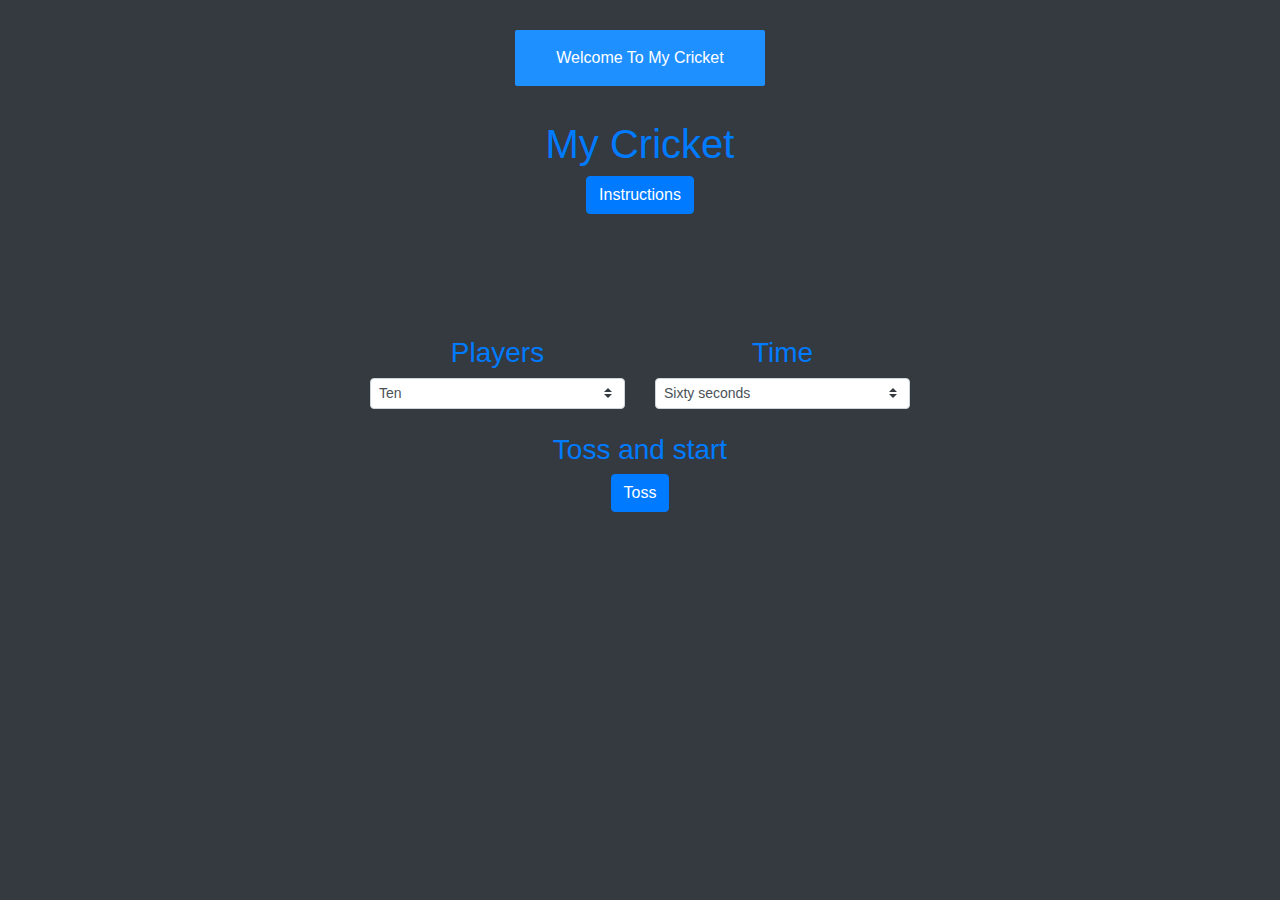
<file: index.html>
<!DOCTYPE html>
<html lang="en">
  <head>
    <meta charset="UTF-8" />
    <meta name="viewport" content="width=device-width, initial-scale=1.0" />
    <title>CRICKET</title>
    <script src="https://code.jquery.com/jquery-3.5.1.slim.min.js"></script>
    <script src="https://cdn.jsdelivr.net/npm/popper.js@1.16.0/dist/umd/popper.min.js"></script>
    <link
      rel="stylesheet"
      href="https://stackpath.bootstrapcdn.com/bootstrap/4.5.0/css/bootstrap.min.css"
    />
    <link rel="shortcut icon" href="1.png" />
    <link rel="stylesheet" href="index.css" />
  </head>
  <body onload="toast()" class="bg-dark text-primary text-center">
    <h1 style="text-align: center; margin: 3em">
      My Cricket <br />
      <button class="btn btn-primary" id="myBtn">Instructions</button>
    </h1>
    <div id="myModal" class="modal">
      <div class="modal-content">
        <div class="modal-header bg-dark">
          <h2>Instructions</h2>
          <span class="close">&times;</span>
        </div>
        <div class="modal-body bg-light">
          <p>Please select the no of players and time</p>
          <p>Click on the toss to start the game</p>
          <p>Each player will have 6 balls to play untill he is out</p>
          <p>You need to click the hit button to score the runs</p>
          <p>
            After the game ended Please scroll down to bottom and click the
            Match results button to see the match results
          </p>
        </div>
      </div>
    </div>
    <div class="container mt-4">
      <div class="row justify-content-center disable">
        <div class="col-5 col-lg-3">
          <label for="" class="h3">Players</label>
          <select class="custom-select custom-select-sm" id="players">
            <option value="5">Five</option>
            <option value="10" selected>Ten</option>
            <option value="11">Eleven</option>
          </select>
        </div>
        <div class="col-5 col-lg-3 disable">
          <label for="" class="h3">Time</label>
          <select class="custom-select custom-select-sm" id="time">
            <option value="60" selected>Sixty seconds</option>
            <option value="90">Ninety seconds</option>
          </select>
        </div>
      </div>
      <div class="row justify-content-center mt-4 disable">
        <div class="col-5 col-lg-3 text-center">
          <p class="h3">Toss and start</p>
          <button class="btn btn-primary" type="button" onclick="toss()">
            Toss
          </button>
        </div>
      </div>
      <div class="row justify-content-center mt-4 enable">
        <div class="col-5 col-lg-3 text-center">
          <p class="h3" id="tossResult"></p>
          <br /><br />
          <p id="matchSettings"></p>
          <br /><br />
          <p class="h5">Match starting in</p>
          <p class="h1" id="countdown">5</p>
        </div>
      </div>
    </div>
    <div id="snackbar">Welcome To My Cricket</div>
  </body>
  <script>
    let players;
    let time;
    $(".enable").each(function (i, obj) {
      $(obj).hide();
    });
    function toss() {
      players = $("#players").val();
      time = $("#time").val();
      $(".disable").each(function (i, obj) {
        $(obj).hide();
      });
      $(".enable").each(function (i, obj) {
        $(obj).show();
      });
      let batting = Math.round(Math.random()) + 1;
      $("#tossResult").text(`Team ${batting} bats first`);
      $("#matchSettings").html(
        `<p> players : ${players}</p><p> time : ${time} seconds</p>`
      );
      let c = 4;
      let timer = setInterval(() => {
        document.getElementById("countdown").innerText = `${c--}`;
        if (c < 0) {
          clearInterval(timer);
          window.location.href = `game.html?players=${players}&time=${time}&team=${batting}`;
        }
      }, 1000);
    }
    function toast() {
      var mytoast = document.getElementById("snackbar");

      mytoast.className = "show";

      setTimeout(function () {
        mytoast.className = mytoast.className.replace("show", "");
      }, 3000);
    }
    var modal = document.getElementById("myModal");
    var btn = document.getElementById("myBtn");
    var span = document.getElementsByClassName("close")[0];
    btn.onclick = function () {
      modal.style.display = "block";
    };
    span.onclick = function () {
      modal.style.display = "none";
    };
    window.onclick = function (event) {
      if (event.target == modal) {
        modal.style.display = "none";
      }
    };
  </script>
</html>
</file>
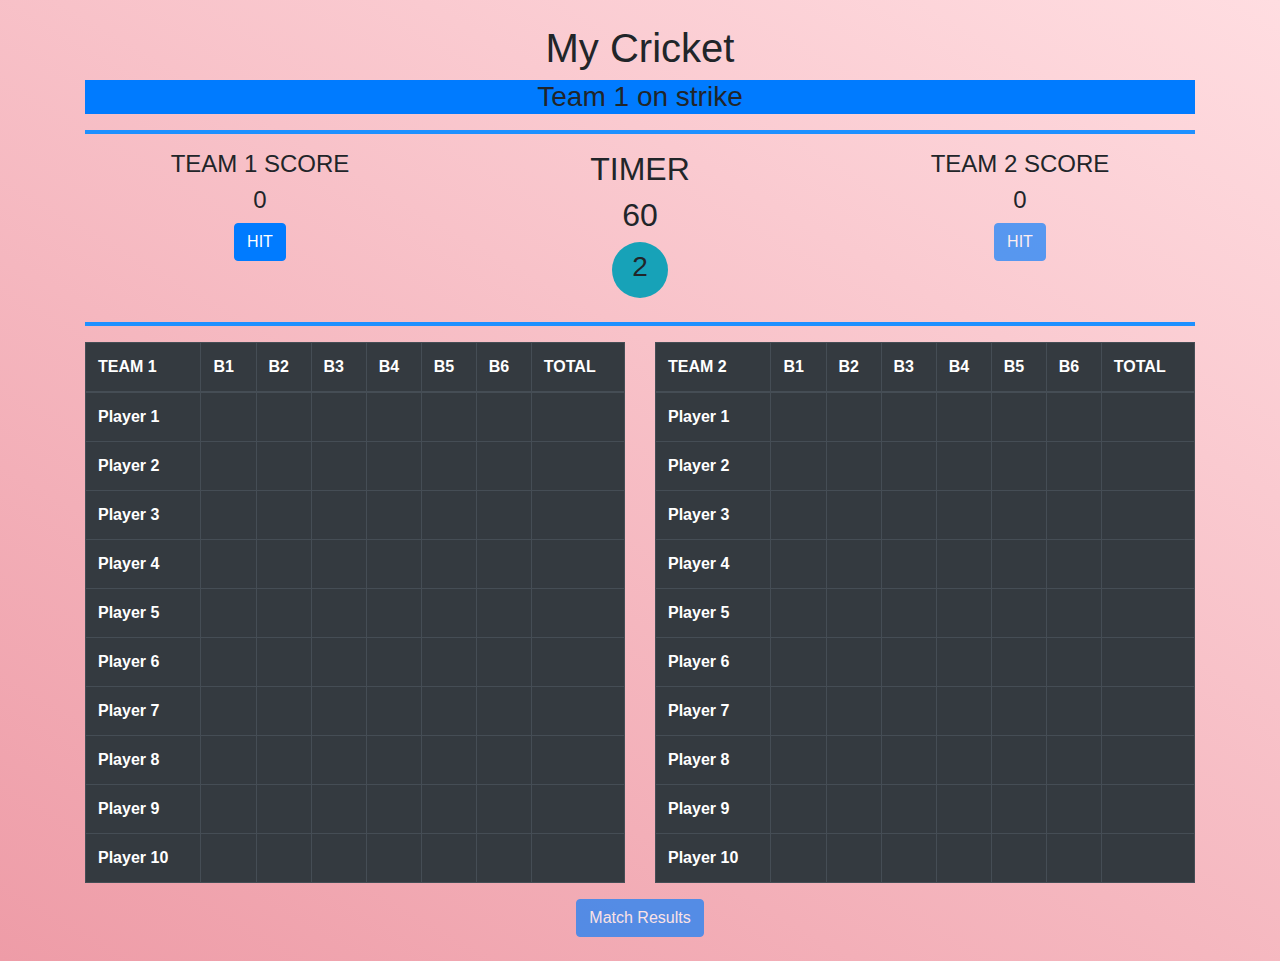
<file: game.html>
<!DOCTYPE html>
<html lang="en">
  <head>
    <meta charset="UTF-8" />
    <meta name="viewport" content="width=device-width, initial-scale=1.0" />
    <title>CRICKET GAME</title>
    <script src="https://code.jquery.com/jquery-3.5.1.slim.min.js"></script>
    <script src="https://cdn.jsdelivr.net/npm/popper.js@1.16.0/dist/umd/popper.min.js"></script>
    <link
      rel="stylesheet"
      href="https://stackpath.bootstrapcdn.com/bootstrap/4.5.0/css/bootstrap.min.css"
    />
    <script src="https://stackpath.bootstrapcdn.com/bootstrap/4.5.0/js/bootstrap.min.js"></script>
    <link rel="shortcut icon" href="1.png" />
    <style>
      body {
        background-image: linear-gradient(30deg, #ee9ca7, #ffdde1);
      }
    </style>
  </head>
  <body>
    <div class="container my-4">
      <div class="row">
        <div class="col-lg text-center">
          <p class="h1">My Cricket</p>
          <p class="h3" id="roundStatus"></p>
          <hr style="border: 2px solid dodgerblue" />
        </div>
      </div>
      <div class="row">
        <div class="col-lg-4 text-center">
          <p class="h4">TEAM 1 SCORE</p>
          <p class="h4" id="team1Total">0</p>
          <button
            class="btn btn-primary"
            type="button"
            onclick="hit()"
            id="team1hitbtn"
          >
            HIT
          </button>
        </div>
        <div class="col-lg-4 text-center">
          <p class="h2">TIMER</p>
          <p class="h2" id="timer"></p>
          <div class="d-flex justify-content-center">
            <div
              class="h3 rounded-circle bg-info pt-2"
              style="height: 2em; width: 2em"
            >
              <p class="m-0" id="randomRun">R</p>
            </div>
          </div>
        </div>
        <div class="col-lg-4 text-center">
          <p class="h4">TEAM 2 SCORE</p>
          <p class="h4" id="team2Total">0</p>
          <button
            class="btn btn-primary"
            type="button"
            onclick="hit()"
            id="team2hitbtn"
          >
            HIT
          </button>
        </div>
      </div>
      <div class="row">
        <div class="col">
          <hr style="border: 2px solid dodgerblue" />
        </div>
      </div>
      <div class="row">
        <div class="col-lg-6" id="table-team1"></div>
        <div class="col-lg-6" id="table-team2"></div>
      </div>

      <div class="row justify-content-center">
        <div class="col-lg-4 text-center">
          <button
            class="btn btn-primary justify-content-center"
            type="button"
            id="matchresultbtn"
            onclick="results()"
          >
            Match Results
          </button>
        </div>
      </div>
    </div>
  </body>
  <script src="script.js"></script>
</html>
</file>
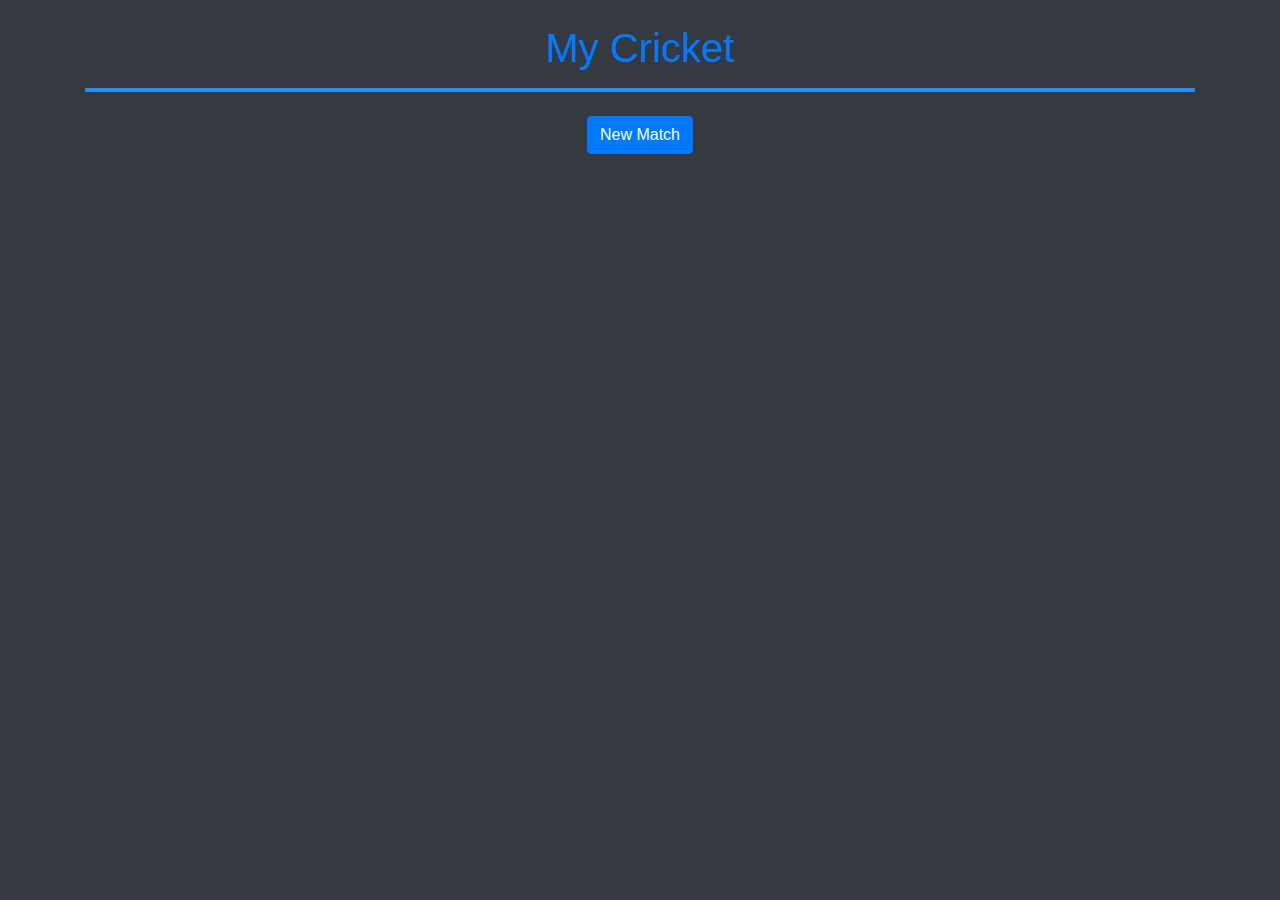
<file: results.html>
<!DOCTYPE html>
<html lang="en">
  <head>
    <meta charset="UTF-8" />
    <meta name="viewport" content="width=device-width, initial-scale=1.0" />
    <title>GAME RESULT</title>
    <script src="https://code.jquery.com/jquery-3.5.1.slim.min.js"></script>
    <script src="https://cdn.jsdelivr.net/npm/popper.js@1.16.0/dist/umd/popper.min.js"></script>
    <link
      rel="stylesheet"
      href="https://stackpath.bootstrapcdn.com/bootstrap/4.5.0/css/bootstrap.min.css"
    />
    <script src="https://stackpath.bootstrapcdn.com/bootstrap/4.5.0/js/bootstrap.min.js"></script>
    <link rel="shortcut icon" href="1.png" />
  </head>
  <body class="bg-dark text-primary">
    <div class="container mt-4">
      <div class="row">
        <div class="col-lg text-center">
          <p class="h1">My Cricket</p>
          <hr style="border: 2px solid dodgerblue" />
        </div>
      </div>
      <div class="row justify-content-center">
        <div class="col-md-5 text-white text-center">
          <p class="h3 bg-primary rounded text-center" id="result"></p>
          <p class="h3 bg-primary rounded text-center" id="mom"></p>
          <button class="btn btn-primary" type="button" onclick="newMatch()">
            New Match
          </button>
        </div>
      </div>
    </div>
  </body>
  <script>
    let url = new URL(window.location.href);
    let result = url.searchParams.get("result");
    let mom = JSON.parse(url.searchParams.get("mom"));
    document.getElementById("result").innerText = result;
    document.getElementById(
      "mom"
    ).innerHTML = `<p>Man Of The Match Is :</p><p>${mom.name}</p><p>of ${mom.team}</p><p>score: ${mom.score}</p>`;
    function newMatch() {
      window.location.href = "index.html";
    }
  </script>
</html>
</file>
<file: index.css>
#snackbar {
    visibility: hidden; 
    min-width: 250px;
    margin-left: -125px; 
    background-color:dodgerblue; 
    color: #fff; 
    text-align: center; 
    border-radius: 2px; 
    padding: 16px; 
    position: fixed; 
    z-index: 1; 
    left: 50%; 
    top: 30px; 
  }
  
  
  #snackbar.show {
    visibility: visible; 
    -webkit-animation: fadein 0.5s, fadeout 0.5s 2.5s;
    animation: fadein 0.5s, fadeout 0.5s 2.5s;
  }
  

  @-webkit-keyframes fadein {
    from {top: 0px; opacity: 0;}
    to {top: 30px; opacity: 1;}
  }
  
  @keyframes fadein {
    from {top: 0px; opacity: 0;}
    to {top: 30px; opacity: 1;}
  }
  
  @-webkit-keyframes fadeout {
    from {top: 30px; opacity: 1;}
    to {top: 0px; opacity: 0;}
  }
  
  @keyframes fadeout {
    from {top: 30px; opacity: 1;}
    to {top: 0px; opacity: 0;}
  }
  
  .modal {
    display: none; 
    position: fixed; 
    z-index: 1; 
    padding-top: 100px; 
    left: 0;
    top: 0;
    width: 100%; 
    height: 100%; 
    overflow: auto; 
  }
  
  /* Modal Content */
  .modal-content {
    position: relative;
    margin: auto;
    padding: 0;
    border: 1px solid #888;
    width: 80%;
    box-shadow: 0 4px 8px 0 rgba(0,0,0,0.2),0 6px 20px 0 rgba(0,0,0,0.19);
    -webkit-animation-name: animatetop;
    -webkit-animation-duration: 0.4s;
    animation-name: animatetop;
    animation-duration: 0.4s
  }
  
  
  @-webkit-keyframes animatetop {
    from {top:-300px; opacity:0} 
    to {top:0; opacity:1}
  }
  
  @keyframes animatetop {
    from {top:-300px; opacity:0}
    to {top:0; opacity:1}
  }
  
  
  .close {
    color: white;
    float: right;
    font-size: 28px;
    font-weight: bold;
  }
  
  .close:hover,
  .close:focus {
    color: #000;
    text-decoration: none;
    cursor: pointer;
  }
  
  .modal-header {
    padding: 2px 16px;
    color: white;
  }
  
  .modal-body {padding: 2px 16px;}
</file>
